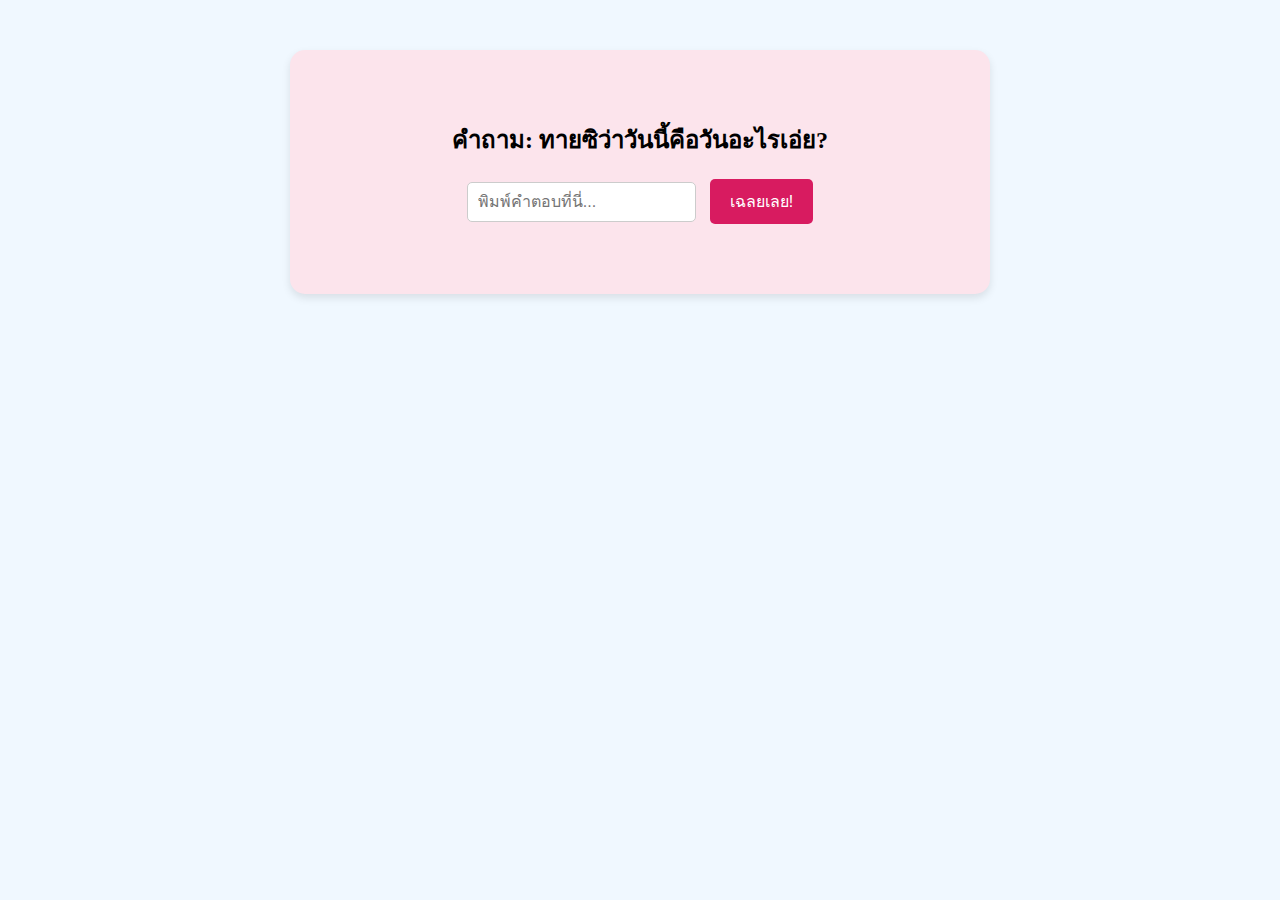
<file: index.html>
<!DOCTYPE html>
<html lang="th">
<head>
    <meta charset="UTF-8">
    <meta name="viewport" content="width=device-width, initial-scale=1.0">
    <title>สุขสันต์วันครบรอบ!</title>
    <link rel="stylesheet" href="style.css">
    <link rel="preconnect" href="https://fonts.googleapis.com">
    <link rel="preconnect" href="https://fonts.gstatic.com" crossorigin>
    <link href="https://fonts.googleapis.com/css2?family=Sarabun:wght@400;700&display=swap" rel="stylesheet">
</head>
<body>

    <div class="quiz-container">
        <h2>คำถาม: ทายซิว่าวันนี้คือวันอะไรเอ่ย?</h2>
        <input type="text" id="answerInput" placeholder="พิมพ์คำตอบที่นี่...">
        <button id="submitBtn">เฉลยเลย!</button>
        <div id="result">
            </div>
    </div>
    
    <script src="script.js"></script>
</body>
</html>
</file>
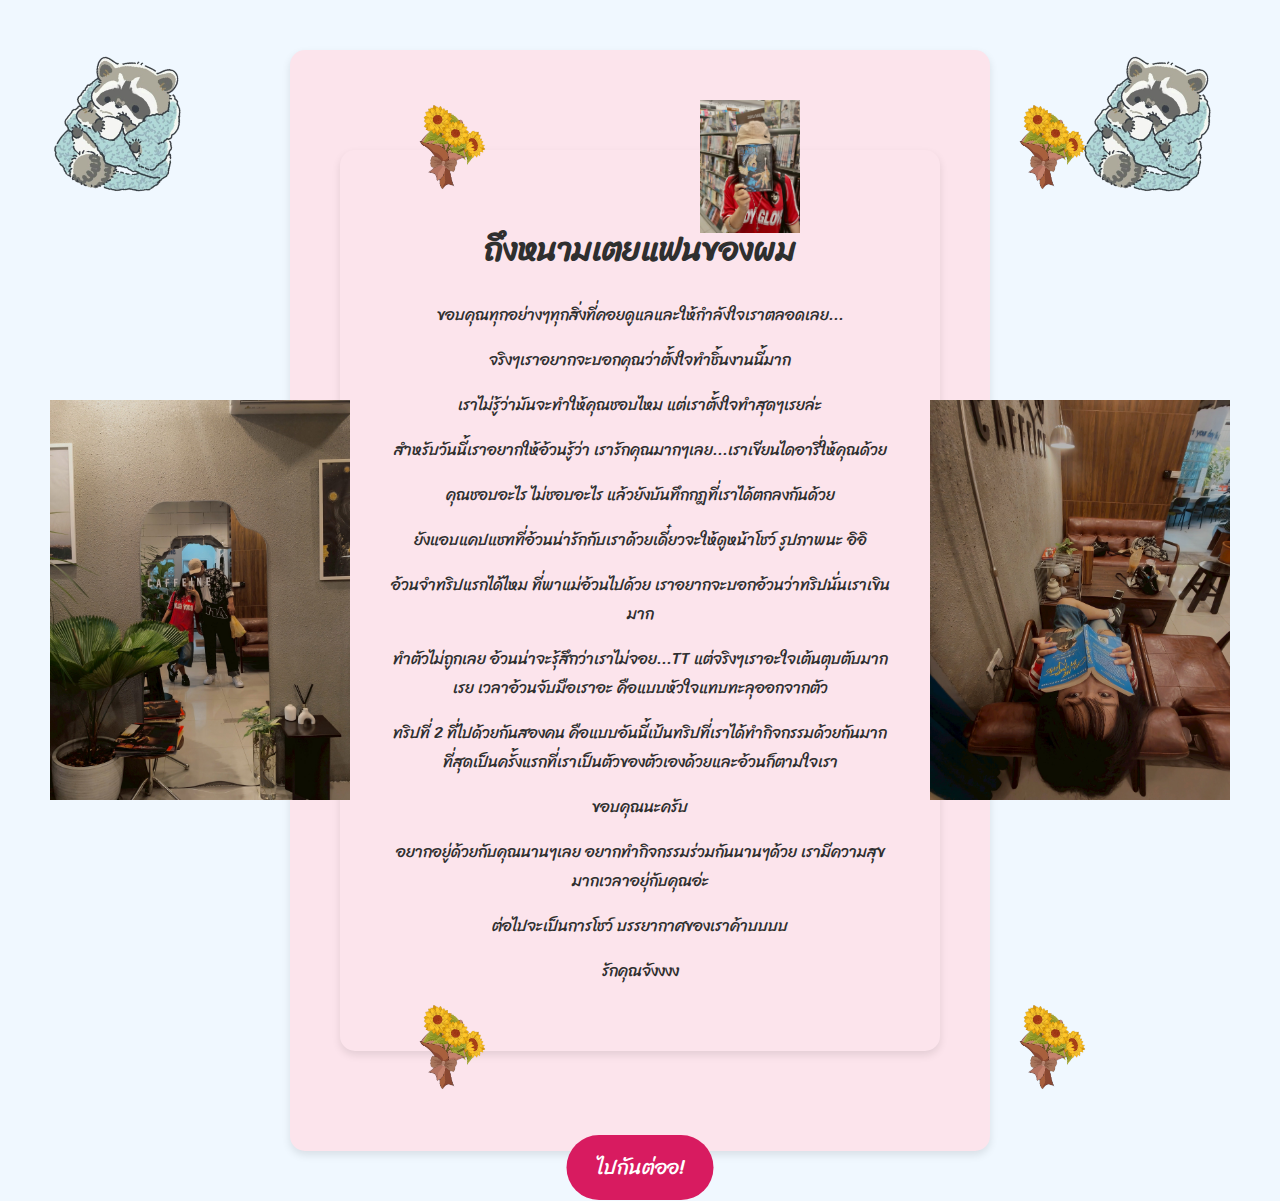
<file: letter.html>
<!DOCTYPE html>
<html lang="th">
<head>
    <meta charset="UTF-8">
    <meta name="viewport" content="width=device-width, initial-scale=1.0">
    <title>จดหมายถึงคนพิเศษ</title>
    <link rel="stylesheet" href="style.css">
    <link rel="preconnect" href="https://fonts.googleapis.com">
    <link rel="preconnect" href="https://fonts.gstatic.com" crossorigin>
    <link href="https://fonts.googleapis.com/css2?family=Sriracha&display=swap" rel="stylesheet">
</head>
<body>
    <div class="letter-container">
        <img src="images/แรคคูน.png" alt="การ์ตูนแรคคูน" class="raccoon-image-1">
        <img src="images/แรคคูน 1.png" alt="การ์ตูนแรคคูน" class="raccoon-image-2">
        <img src="images/มังงะ1.jpg" alt="หนามเตย" class="mygirl-1">
        <img src="images/sunflower-Photoroom.png" alt="ทานตะวัน" class="sunflower-1">
        <img src="images/sunflower-Photoroom.png" alt="ทานตะวัน" class="sunflower-2">
        <img src="images/หนามเตบ.jpg" alt="แฟน" class="mygirl-2">
        <img src="images/หนามเตย2.jpg" alt="แฟน" class="mygirl-3">
        <img src="images/sunflower-Photoroom.png" alt="ทานตะวัน" class="sunflower-3">
        <img src="images/sunflower-Photoroom.png" alt="ทานตะวัน" class="sunflower-4">
        <a href="คิวอาร์เพลง.html" class="next-page-button">ไปกันต่ออ!</a>
    <div class="letter-container">
        <h1>ถึงหนามเตยแฟนของผม</h1>
        <p>ขอบคุณทุกอย่างๆทุกสิ่งที่คอยดูแลและให้กำลังใจเราตลอดเลย...</p>
        <p>จริงๆเราอยากจะบอกคุณว่าตั้งใจทำชิ้นงานนี้มาก</p>
        <p>เราไม่รู้ว่ามันจะทำให้คุณชอบไหม แต่เราตั้งใจทำสุดๆเรยล่ะ</p>
        <p>สำหรับวันนี้เราอยากให้อ้วนรู้ว่า เรารักคุณมากๆเลย...เราเขียนไดอารี่ให้คุณด้วย</p>
        <p>คุณชอบอะไร ไม่ชอบอะไร แล้วยังบันทึกกฎที่เราได้ตกลงกันด้วย</p>
        <p>ยังแอบแคปแชทที่อ้วนน่ารักกับเราด้วยเดี๋ยวจะให้ดูหน้าโชว์ รูปภาพนะ อิอิ</p>
        <p>อ้วนจำทริปแรกได้ไหม ที่พาแม่อ้วนไปด้วย เราอยากจะบอกอ้วนว่าทริปนั่นเราเขินมาก</p>
        <p>ทำตัวไม่ถูกเลย อ้วนน่าจะรุ้สึกว่าเราไม่จอย...TT แต่จริงๆเราอะใจเต้นตุบตับมากเรย เวลาอ้วนจับมือเราอะ คือแบบหัวใจแทบทะลุออกจากตัว </p>
        <p>ทริปที่ 2 ที่ไปด้วยกันสองคน คือแบบอันนี้เป้นทริปที่เราได้ทำกิจกรรมด้วยกันมากที่สุดเป็นครั้งแรกที่เราเป็นตัวของตัวเองด้วยและอ้วนก็ตามใจเรา</p>
        <p>ขอบคุณนะครับ </p>
        <p>อยากอยู่ด้วยกับคุณนานๆเลย อยากทำกิจกรรมร่วมกันนานๆด้วย เรามีความสุขมากเวลาอยุ่กับคุณอ่ะ  </p>
        <p>ต่อไปจะเป็นการโชว์ บรรยากาศของเราค้าบบบบ</p>
         <p>รักคุณจังงงง</p>
    </div>
</body>
</html>
</file>
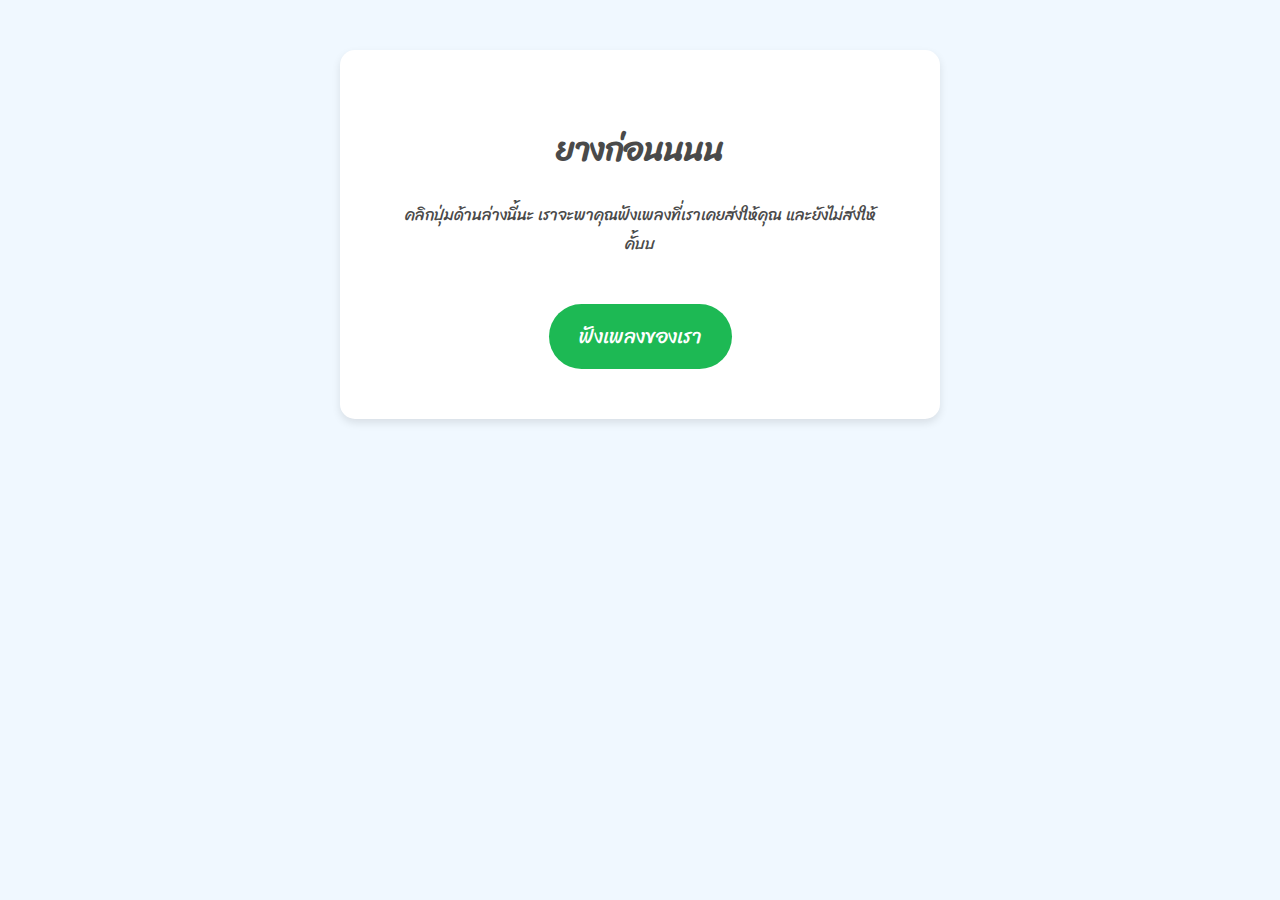
<file: คิวอาร์เพลง.html>
<!DOCTYPE html>
<html lang="th">
<head>
    <meta charset="UTF-8">
    <meta name="viewport" content="width=device-width, initial-scale=1.0">
    <title>เพลงของเรา</title>
    <link rel="stylesheet" href="style.css">
    <link rel="preconnect" href="https://fonts.googleapis.com">
    <link rel="preconnect" href="https://fonts.gstatic.com" crossorigin>
    <link href="https://fonts.googleapis.com/css2?family=Sriracha&display=swap" rel="stylesheet">
</head>
<body>
    <div class="music-container">
        <h1>ยางก่อนนนน</h1>
        <p>คลิกปุ่มด้านล่างนี้นะ เราจะพาคุณฟังเพลงที่เราเคยส่งให้คุณ และยังไม่ส่งให้คั้บบ</p>
        
        <a href="https://open.spotify.com/playlist/4uRZbGKogi8Xt55OQcBFos?si=ea1eb69d7eab482b" class="music-button">
            ฟังเพลงของเรา
        </a>

    </div>
</body>
</html>
</file>
<file: style.css>
.quiz-container {
    text-align: center;
    padding: 50px;
    background-color: #fce4ec;
    border-radius: 15px;
    margin: 50px auto;
    max-width: 600px;
    box-shadow: 0 4px 8px rgba(0, 0, 0, 0.1);
}

#answerInput {
    padding: 10px;
    font-size: 16px;
    border-radius: 5px;
    border: 1px solid #ccc;
}

#submitBtn {
    padding: 10px 20px;
    font-size: 16px;
    border-radius: 5px;
    border: none;
    background-color: #d81b60;
    color: white;
    cursor: pointer;
    margin-left: 10px;
}

#result {
    margin-top: 20px;
    font-size: 20px;
    font-weight: bold;
    color: #4CAF50; /* สีเขียวสำหรับคำตอบที่ถูก */
}
/* สำหรับหน้า letter.html */
.letter-container {
    text-align: center;
    padding: 50px;
    background-color: #fce4ec; /* สีชมพูอ่อนๆ เหมือนหน้า quiz */
    border-radius: 15px;
    margin: 50px auto;
    max-width: 600px;
    box-shadow: 0 4px 8px rgba(0, 0, 0, 0.1);
}

.letter-container h1, .letter-container p {
    font-family: 'Sriracha', cursive;
    color: #2f2f2f; /* ปรับสีตัวอักษรให้อ่านง่ายขึ้น */
}

/* เพิ่มส่วนใหม่สำหรับหน้า letter.html */
body {
    background-color: #b3e5fc; /* สีฟ้าอ่อนๆ */
}
.raccoon-image-1 {
    position: absolute; /* กำหนดตำแหน่งแบบอิสระ */
    top: 50px; /* เลื่อนขึ้นด้านบน */
    left: 50px; /* เลื่อนไปทางขวา */
    width: 150px; /* ปรับขนาดรูปภาพ */
    transform: rotate(15deg); /* หมุนรูปภาพให้ดูมีลูกเล่น */
}
.raccoon-image-2 {
    position: absolute; /* กำหนดตำแหน่งแบบอิสระ */
    top: 50px; /* เลื่อนขึ้นด้านบน */
    right: 50px; /* เลื่อนไปทางขวา */
    width: 150px; /* ปรับขนาดรูปภาพ */
    transform: rotate(15deg); /* หมุนรูปภาพให้ดูมีลูกเล่น */
}
.mygirl-1 {
    position: absolute; /* กำหนดตำแหน่งแบบอิสระ */
    top: 100px; /* เลื่อนขึ้นด้านบน */
    left: 700px;
    width: 100px; /* ปรับขนาดรูปภาพ */
    transform: rotate(0deg); /* หมุนรูปภาพให้ดูมีลูกเล่น */
}
.sunflower-1 {
    position: absolute; /* กำหนดตำแหน่งแบบอิสระ */
    top: 100px; /* เลื่อนขึ้นด้านบน */
    left: 1000px;
    width: 100px; /* ปรับขนาดรูปภาพ */
    transform: rotate(15deg); /* หมุนรูปภาพให้ดูมีลูกเล่น */
}
.sunflower-2 {
    position: absolute; /* กำหนดตำแหน่งแบบอิสระ */
    top: 100px; /* เลื่อนขึ้นด้านบน */
    left: 400px;
    width: 100px; /* ปรับขนาดรูปภาพ */
    transform: rotate(15deg); /* หมุนรูปภาพให้ดูมีลูกเล่น */
}
.mygirl-2 {
    position: absolute; /* กำหนดตำแหน่งแบบอิสระ */
    top: 400px; /* เลื่อนขึ้นด้านบน */
    right: 50px;
    width: 300px; /* ปรับขนาดรูปภาพ */
    transform: rotate(0deg); /* หมุนรูปภาพให้ดูมีลูกเล่น */
}
.mygirl-3 {
    position: absolute; /* กำหนดตำแหน่งแบบอิสระ */
    top: 400px; /* เลื่อนขึ้นด้านบน */
    left: 50px;
    width: 300px; /* ปรับขนาดรูปภาพ */
    transform: rotate(0deg); /* หมุนรูปภาพให้ดูมีลูกเล่น */
}
.sunflower-3 {
    position: absolute; /* กำหนดตำแหน่งแบบอิสระ */
    top: 1000px; /* เลื่อนขึ้นด้านบน */
    left: 1000px;
    width: 100px; /* ปรับขนาดรูปภาพ */
    transform: rotate(15deg); /* หมุนรูปภาพให้ดูมีลูกเล่น */
}
.sunflower-4 {
    position: absolute; /* กำหนดตำแหน่งแบบอิสระ */
    top: 1000px; /* เลื่อนขึ้นด้านบน */
    left: 400px;
    width: 100px; /* ปรับขนาดรูปภาพ */
    transform: rotate(15deg); /* หมุนรูปภาพให้ดูมีลูกเล่น */
}
.next-page-button {
    display: inline-block;
    margin-top: 30px;
    padding: 15px 30px;
    font-size: 20px;
    font-family: 'Sriracha', cursive;
    text-decoration: none; /* เอาขีดเส้นใต้ออก */
    background-color: #d81b60; /* สีปุ่ม */
    color: white; /* สีตัวอักษร */
    border-radius: 50px; /* ทำให้ปุ่มโค้งมน */
    transition: background-color 0.3s ease; /* เพิ่ม Animation ตอนเอาเมาส์ไปชี้ */
     /* เพิ่มโค้ดใหม่ตรงนี้เพื่อให้ปุ่มอยู่ด้านล่าง */
    position: absolute; /* กำหนดตำแหน่งแบบอิสระ */
    bottom: -300px; /* เลื่อนลงจากขอบล่าง 75px */
    left: 50%; /* เลื่อนไปกึ่งกลางแนวนอน */
    transform: translateX(-50%); /* จัดกึ่งกลางจริงๆ */
}

.next-page-button:hover {
    background-color: #c2185b; /* สีปุ่มเมื่อเอาเมาส์ไปชี้ */
    transform: scale(1.05);
}
/* สำหรับหน้าเพลง */
body {
    background-color: #f0f8ff; /* สีพื้นหลังโทนอ่อนๆ */
}

.music-container {
    text-align: center;
    padding: 50px;
    background-color: #ffffff;
    border-radius: 15px;
    margin: 50px auto;
    max-width: 500px;
    box-shadow: 0 4px 8px rgba(0, 0, 0, 0.1);
}

.music-container h1, .music-container p {
    font-family: 'Sriracha', cursive;
    color: #4a4a4a;
}

/* โค้ดสำหรับปุ่มเพลง */
.music-button {
    display: inline-block;
    margin-top: 30px;
    padding: 15px 30px;
    font-size: 20px;
    font-family: 'Sriracha', cursive;
    text-decoration: none;
    background-color: #1DB954; /* สีเขียวของ Spotify */
    color: white;
    border-radius: 50px;
    transition: background-color 0.3s ease;
}

.music-button:hover {
    background-color: #178a3c;
    transform: scale(1.05);
}
</file>
